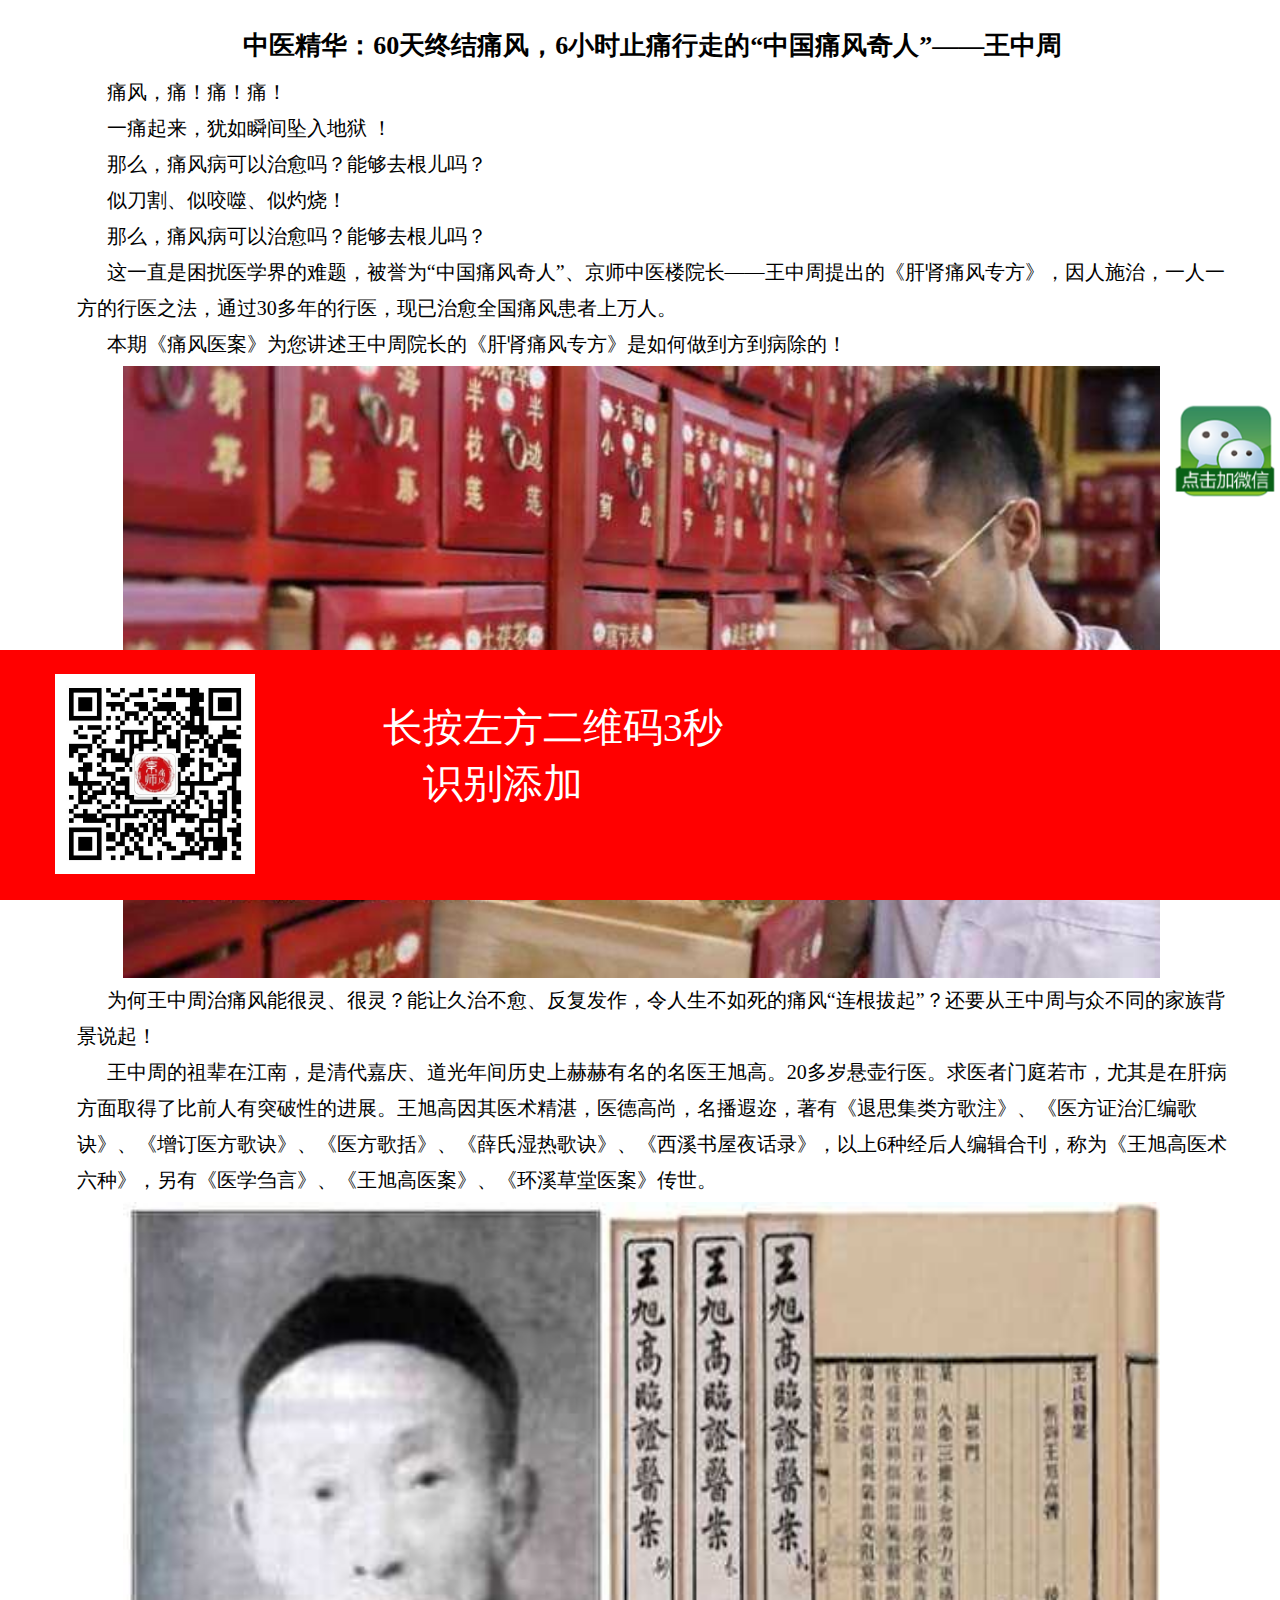
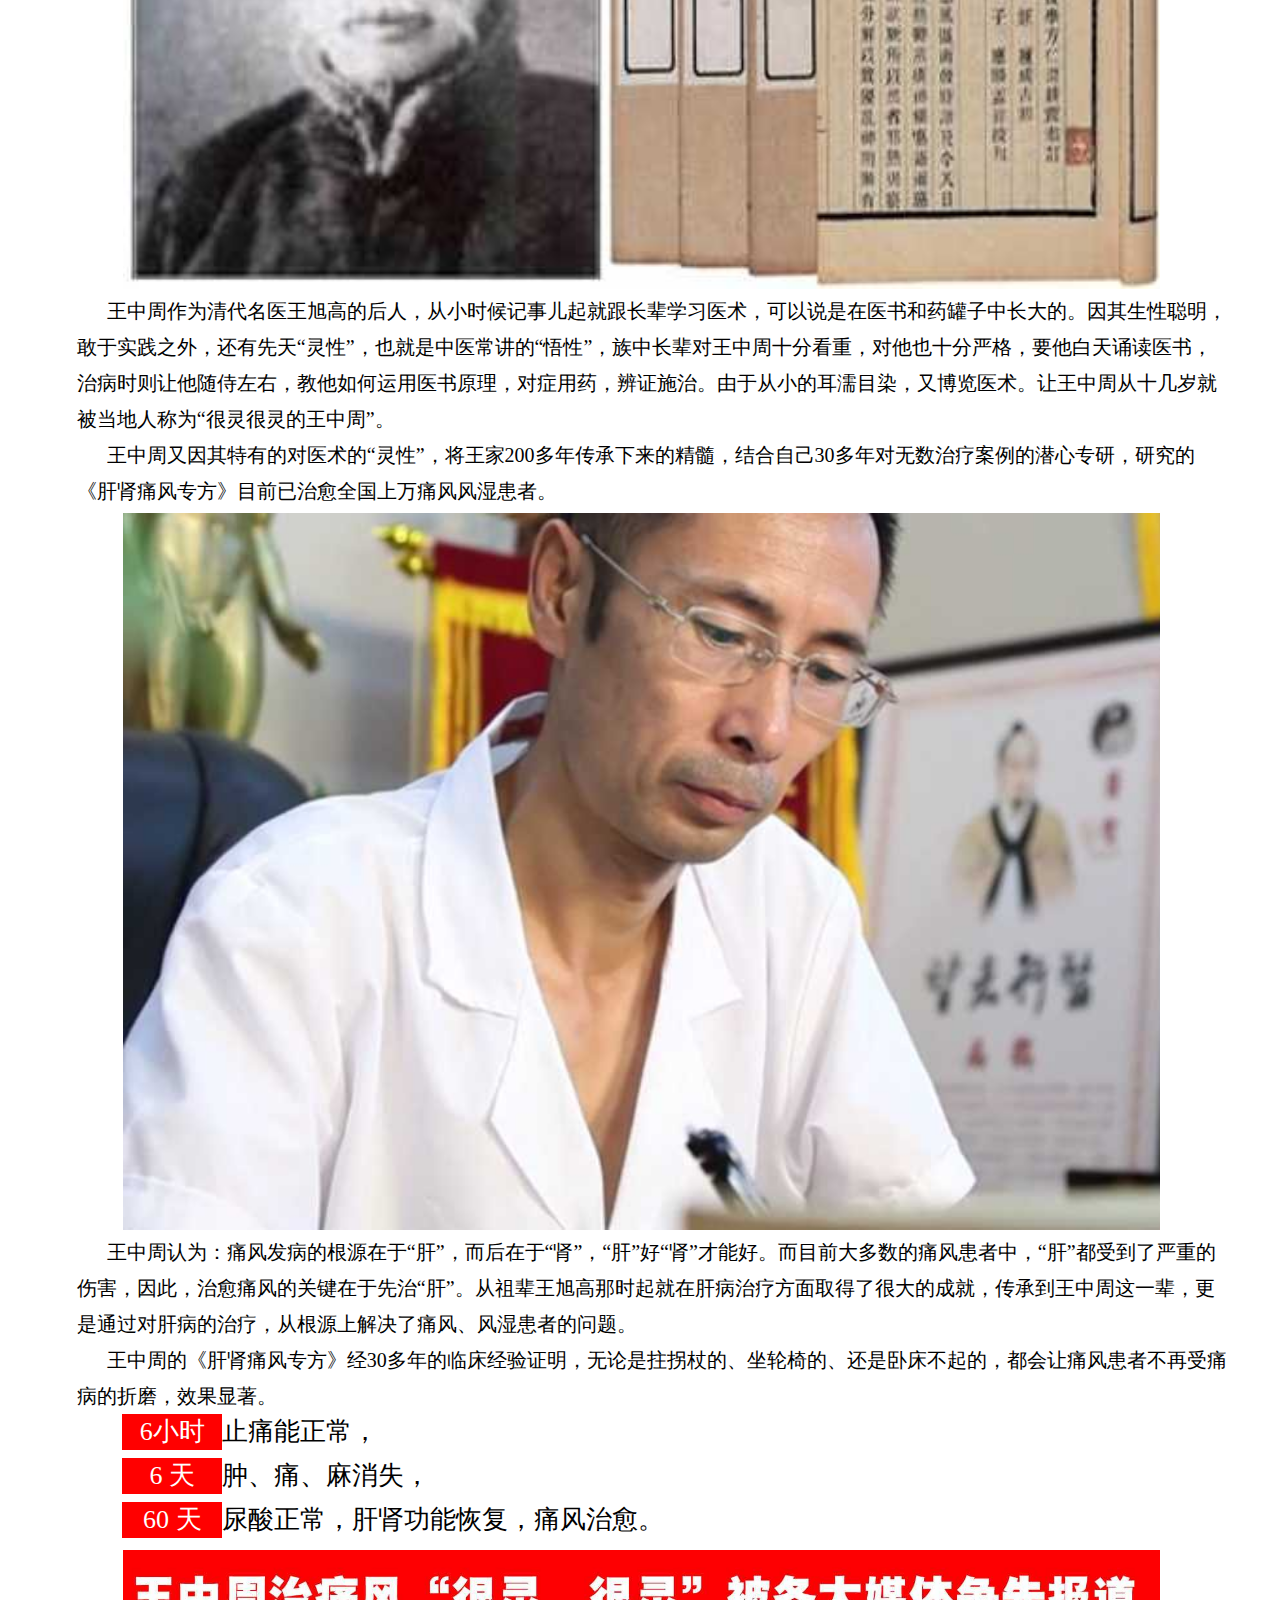
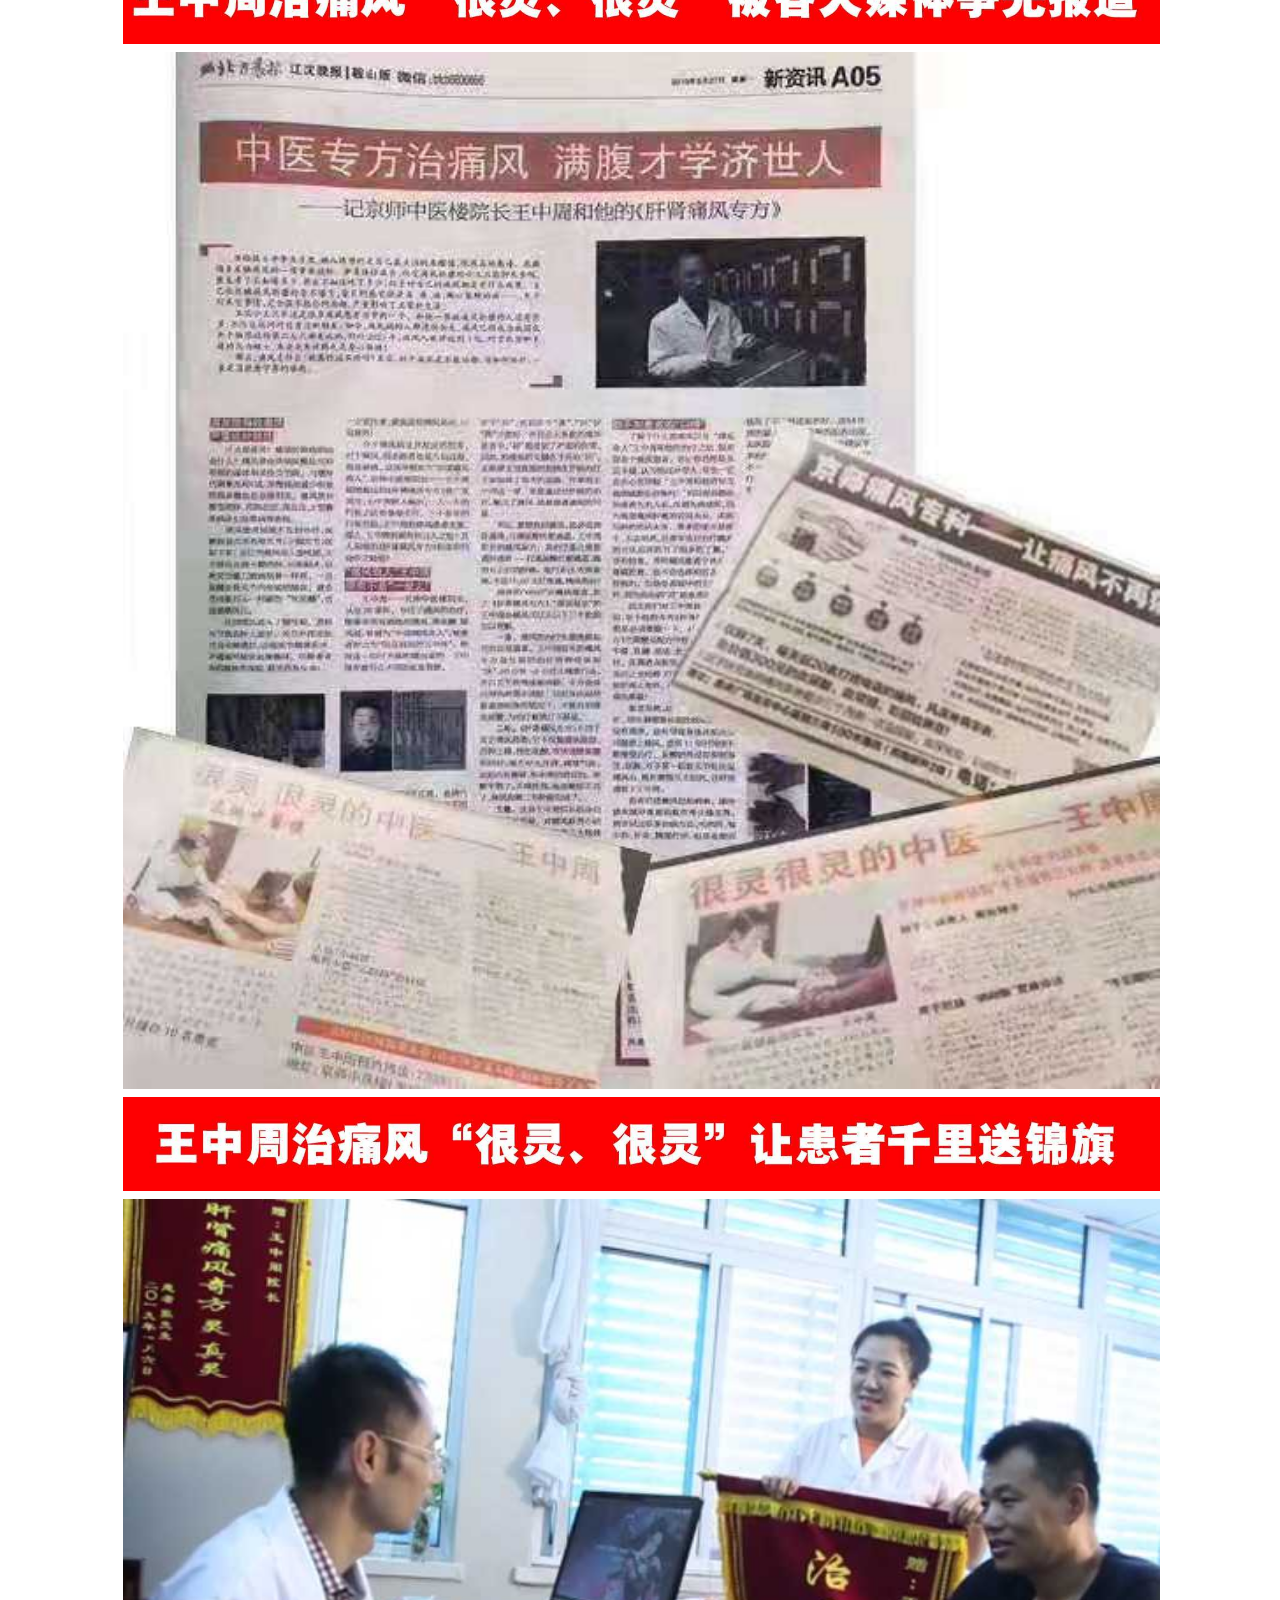
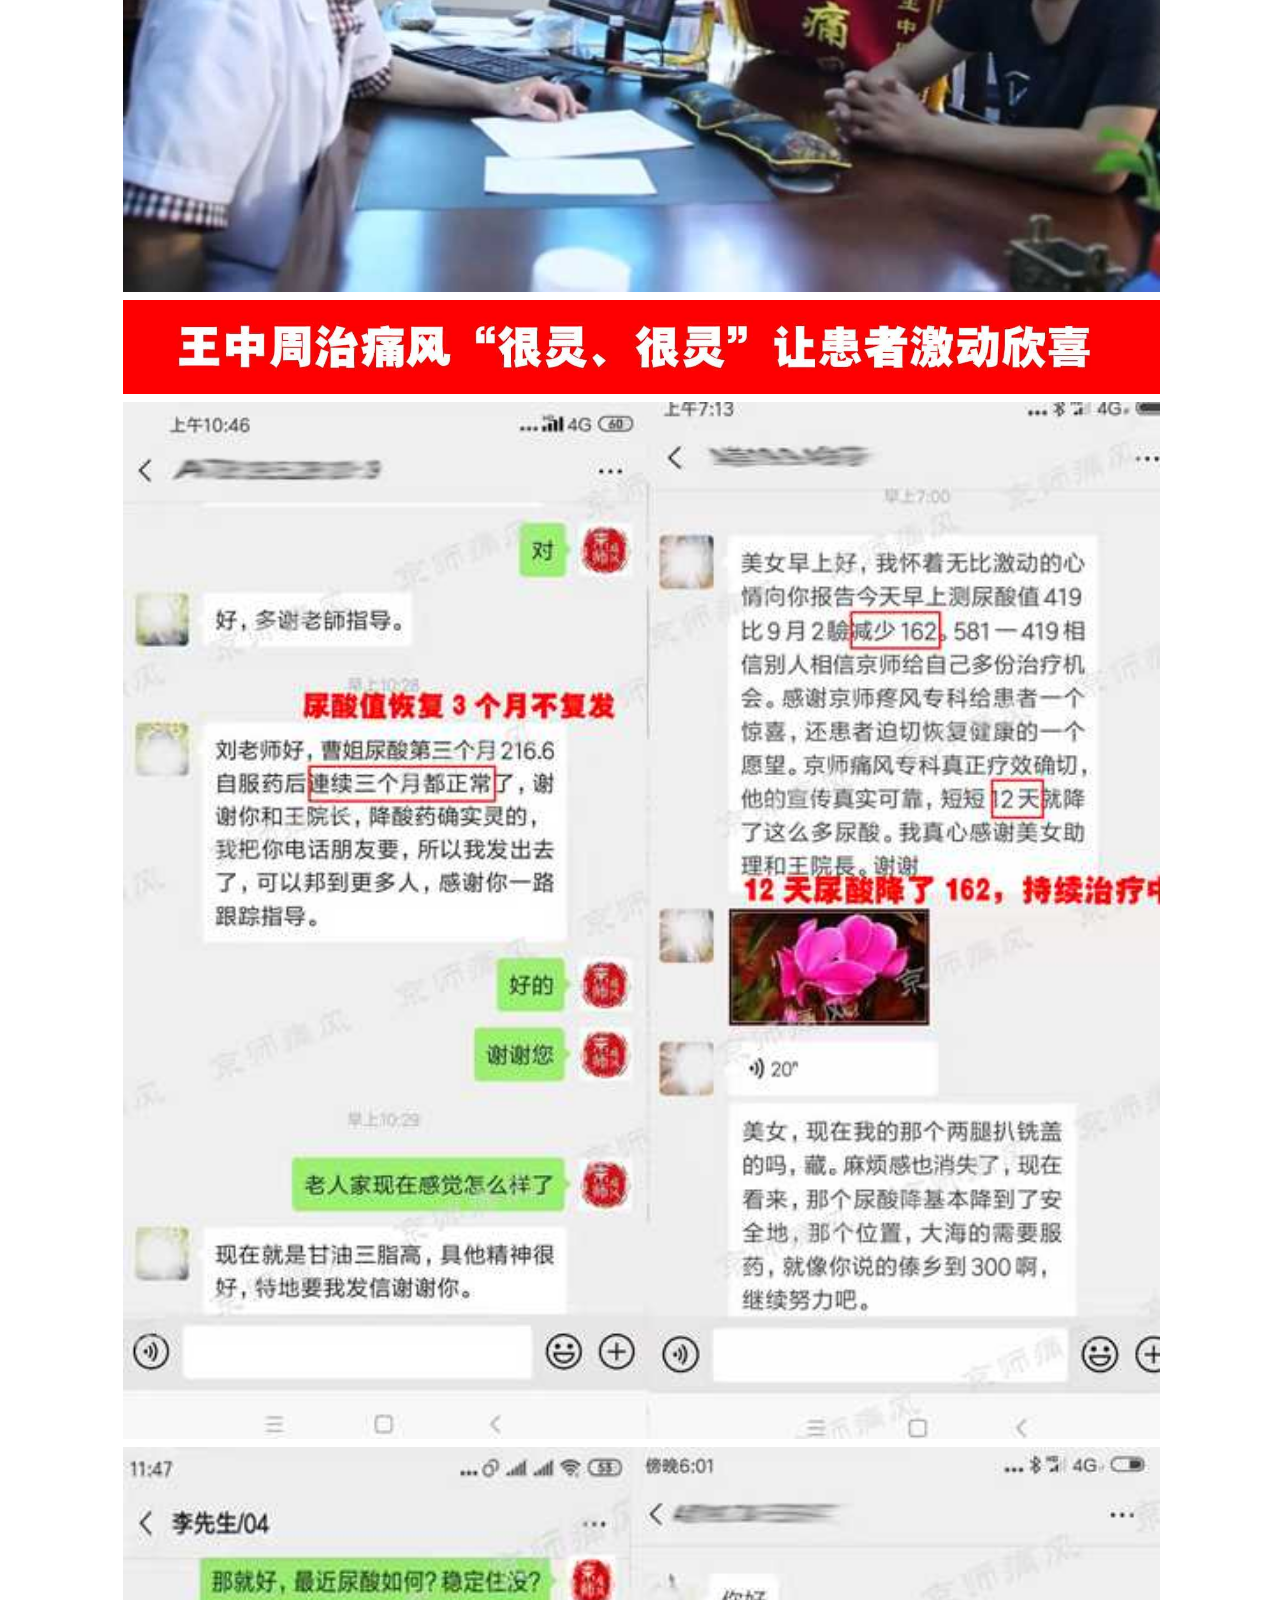
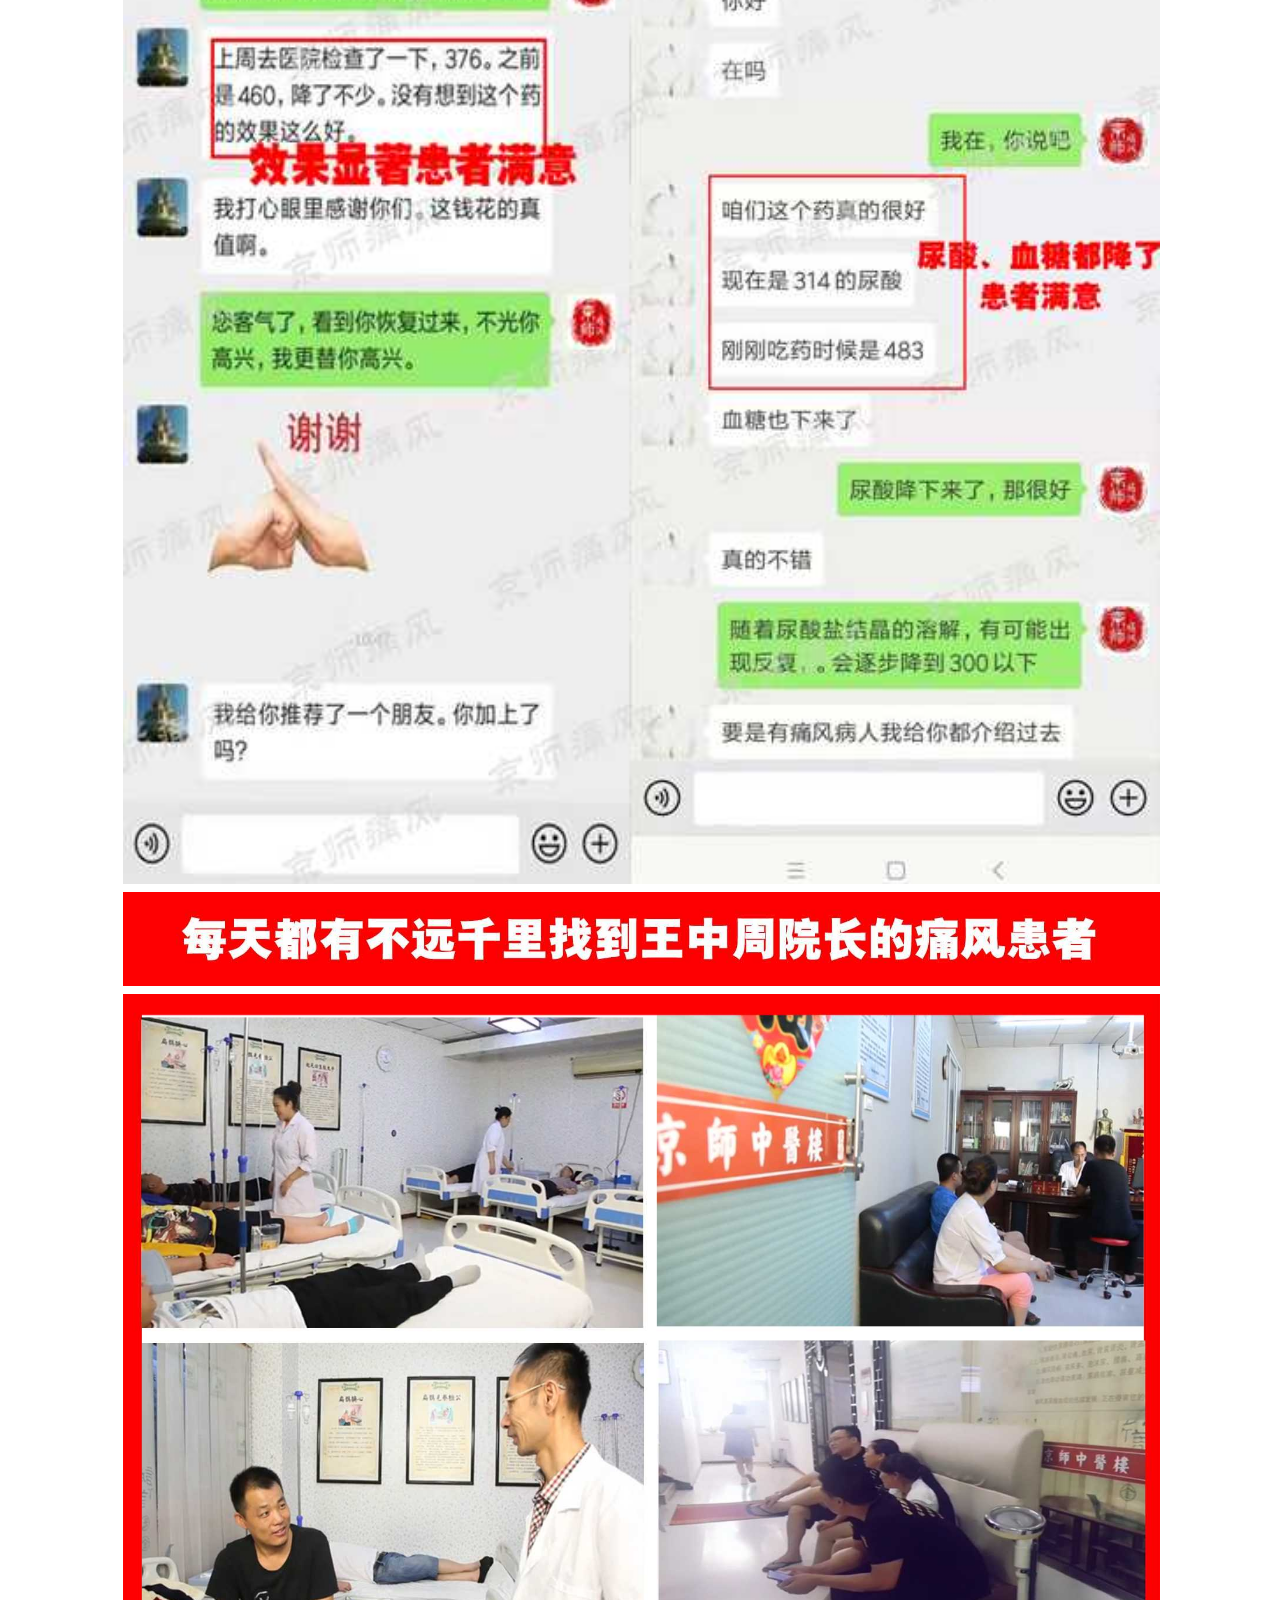
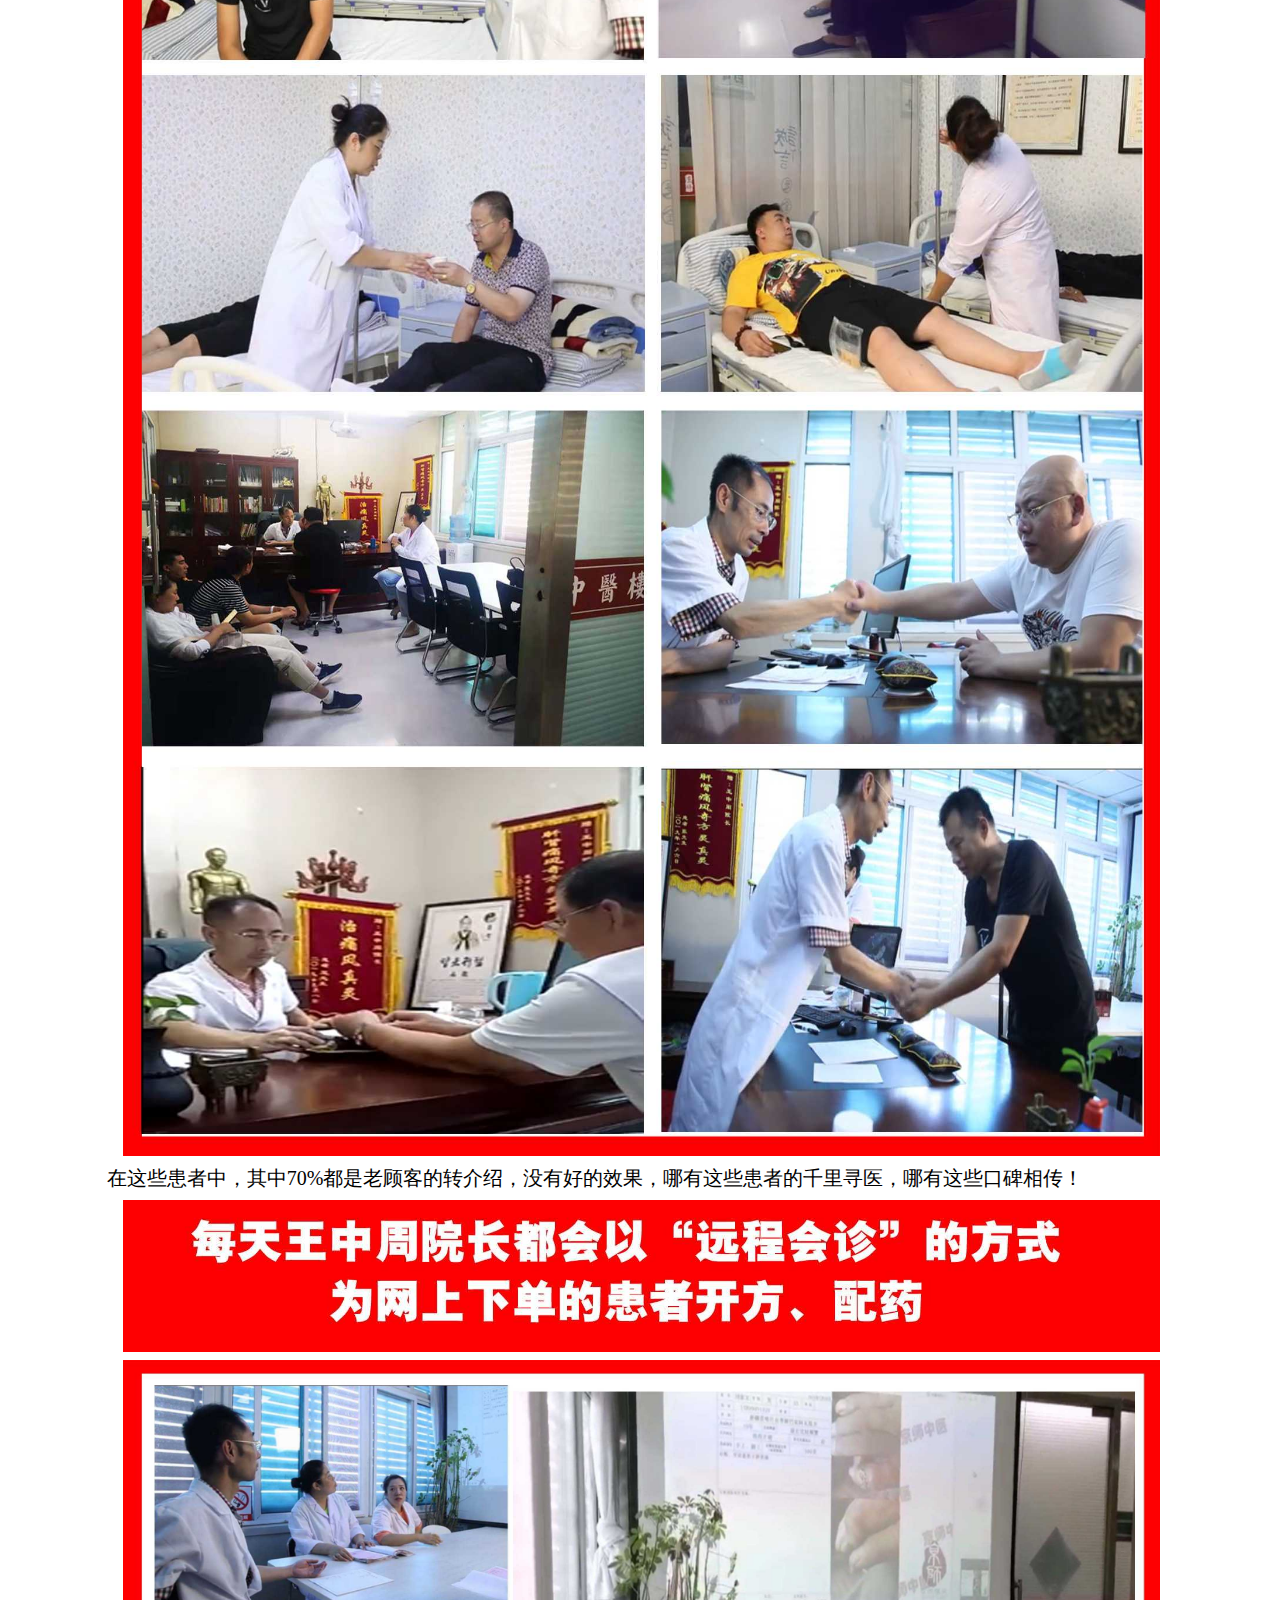
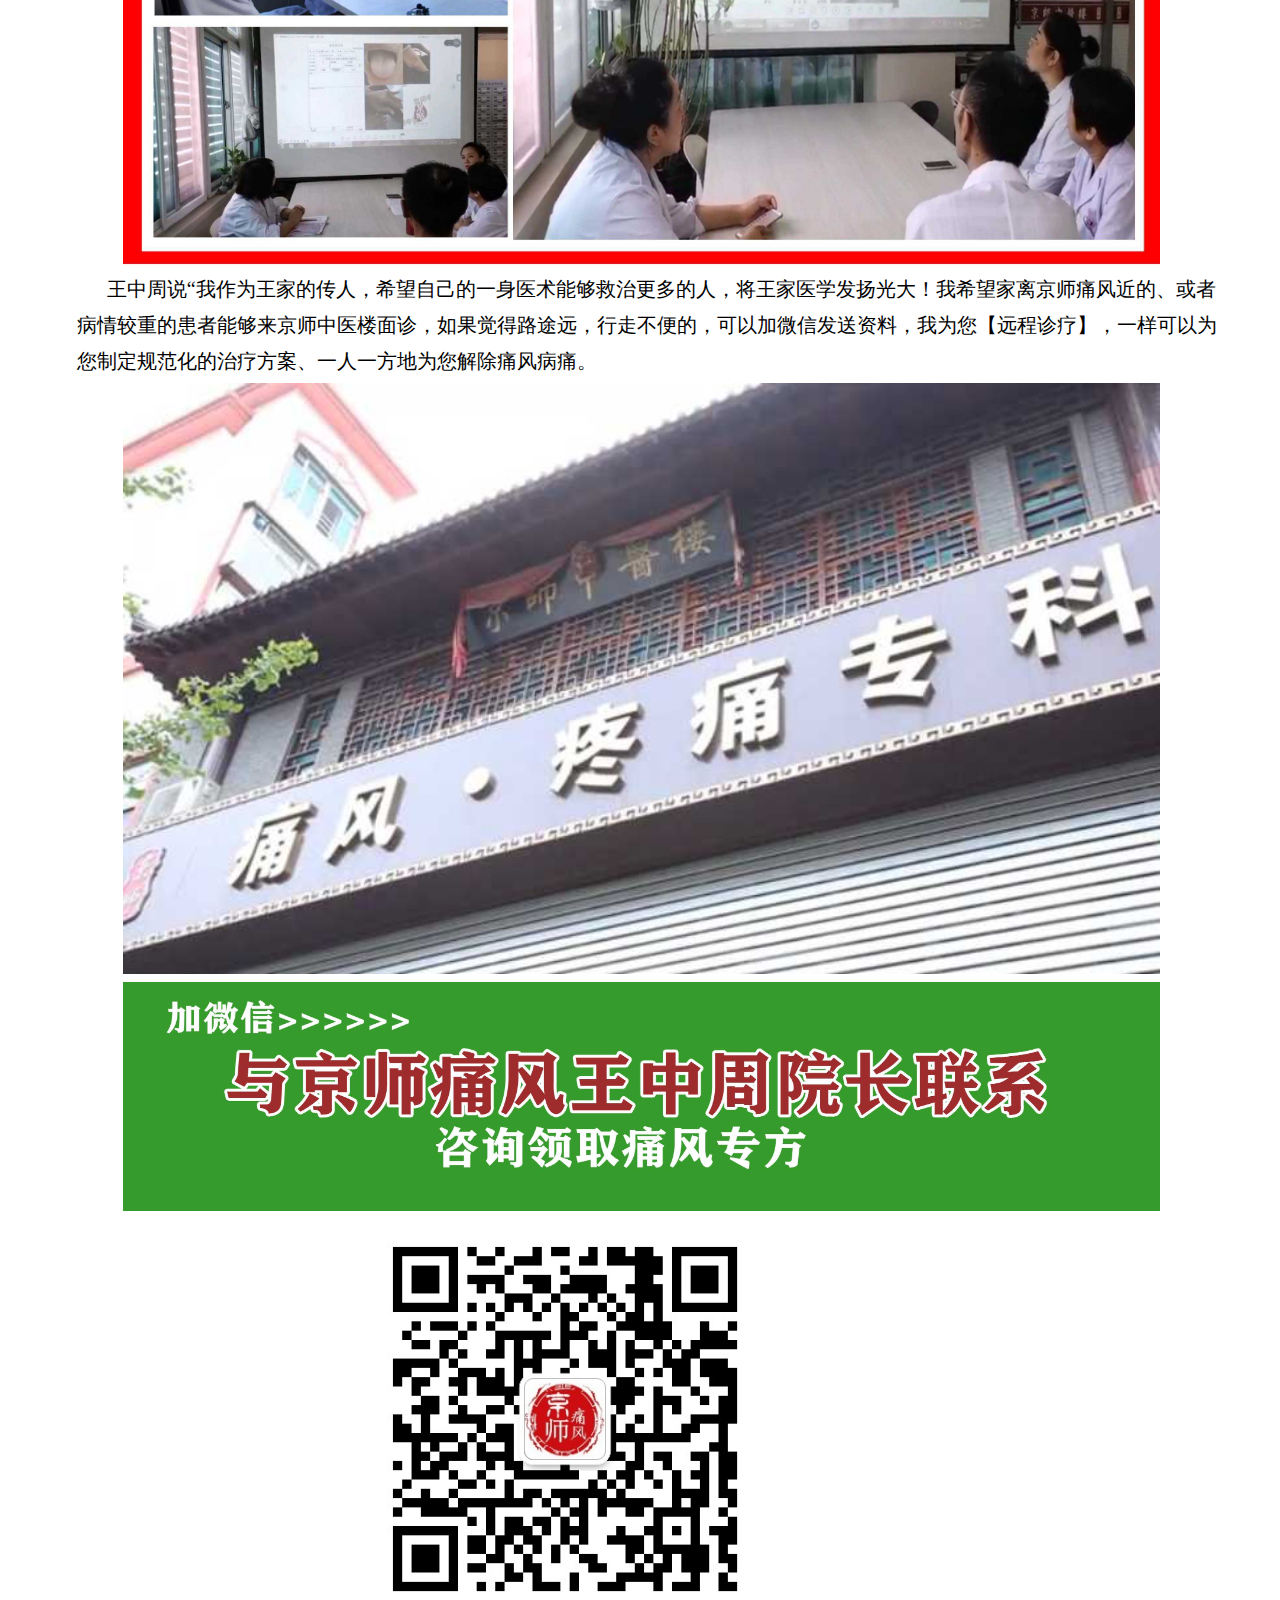
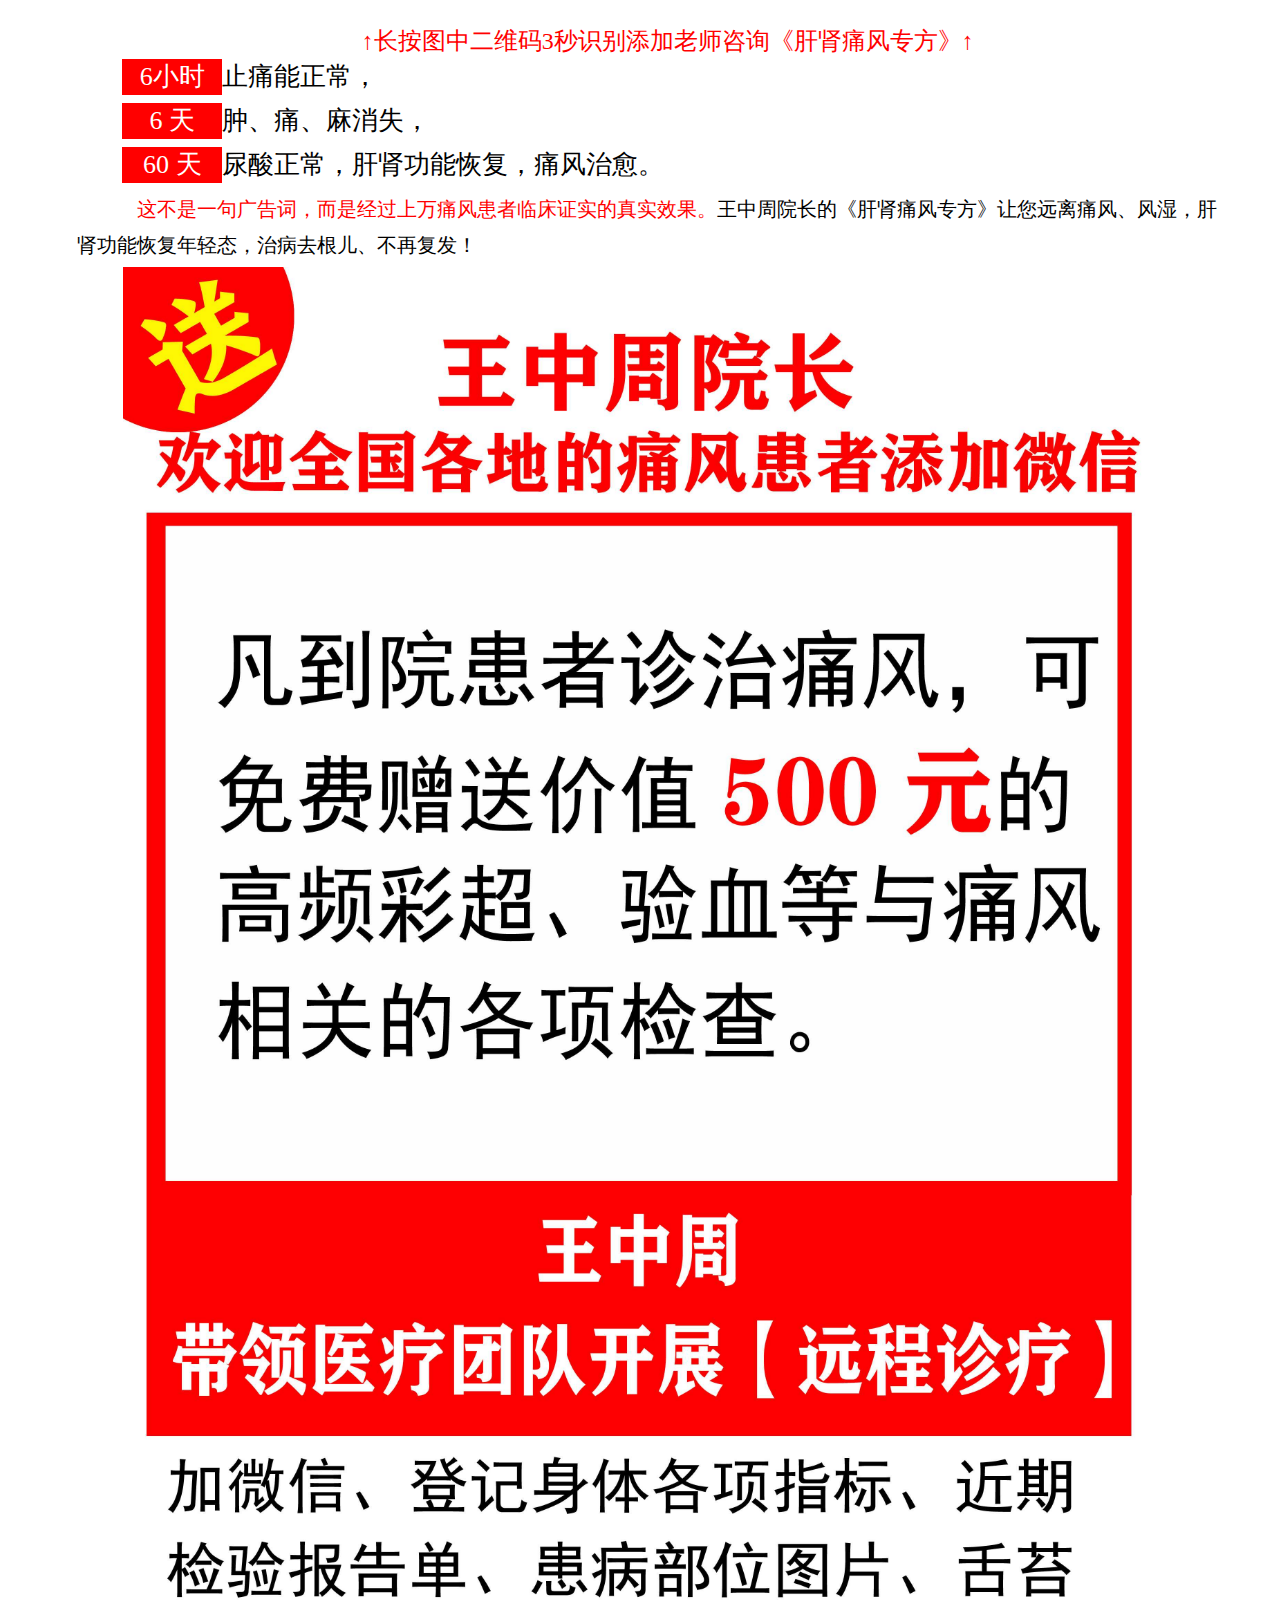
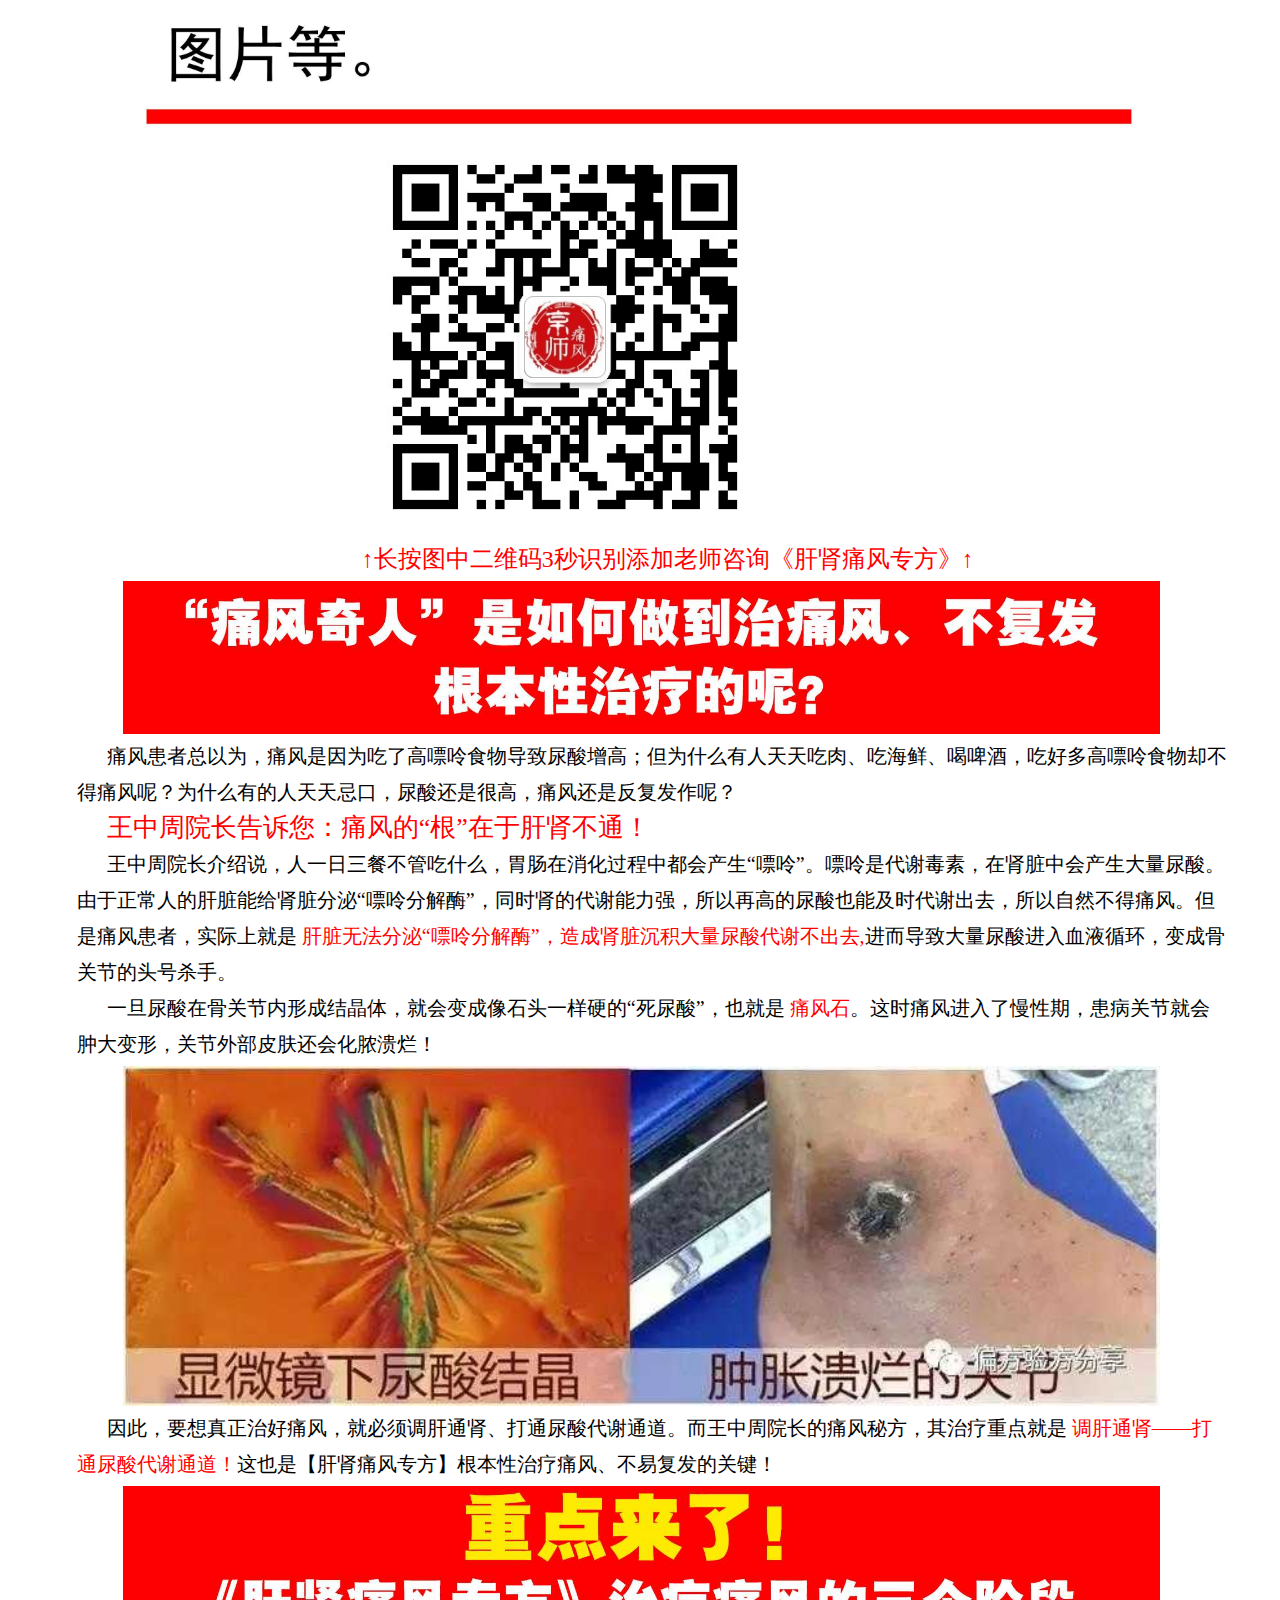
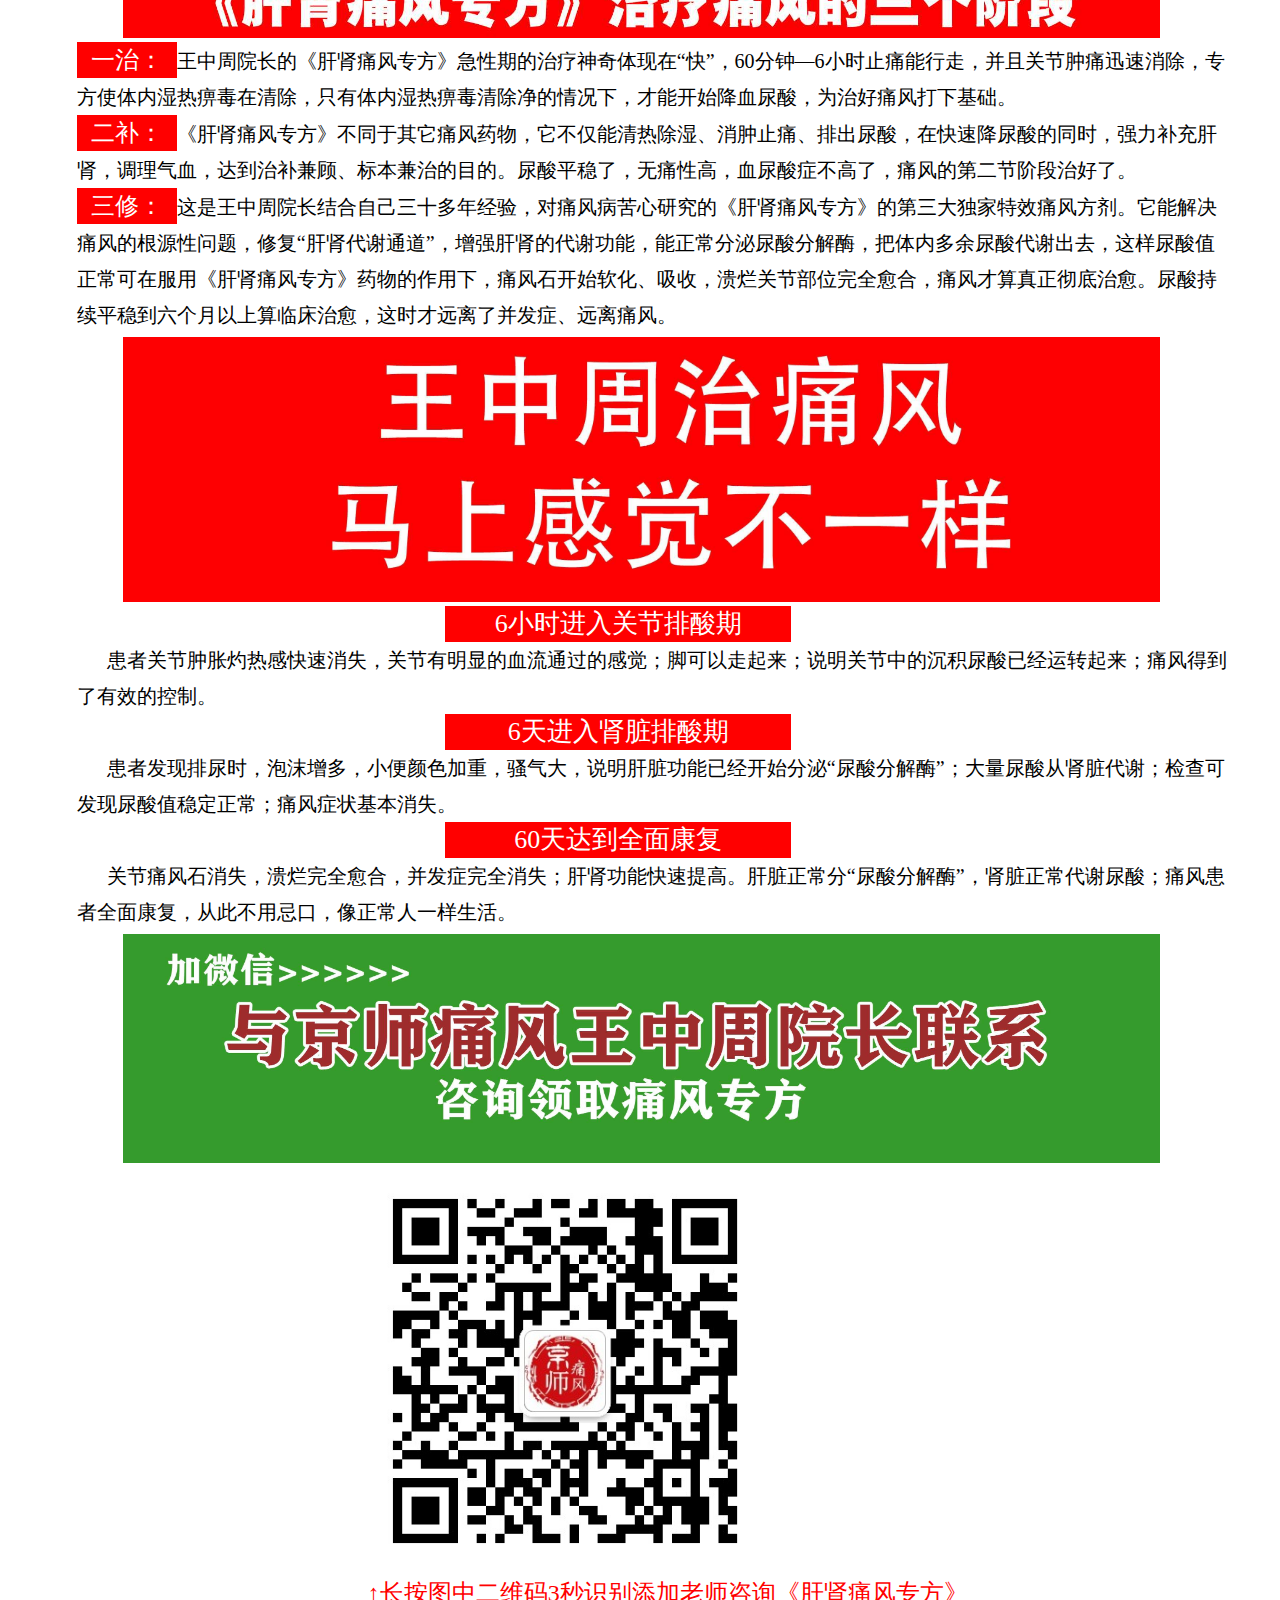
<file: index.html>
<!DOCTYPE html>
<html lang=en>
<head>
<script type="text/javascript" src="https://v1.cnzz.com/z_stat.php?id=1278176532&web_id=1278176532"></script>
<meta charset=utf-8>
<meta http-equiv=X-UA-Compatible content="IE=edge">
<link rel=icon href=hylogo.ico><title>中医精华：60天终结痛风，6小时止痛行走的“中国痛风奇人”——王中周</title>
<link href=css/ad.3de28293.css rel=preload as=style><link href=css/chunk-vendors.7da3bbe6.css rel=preload as=style>
<link href=js/ad.9a917f84.js rel=preload as=script><link href=js/chunk-vendors.12099d40.js rel=preload as=script>
<link href=css/chunk-vendors.7da3bbe6.css rel=stylesheet><link href=css/ad.3de28293.css rel=stylesheet>
</head>
<body>
<noscript>
<strong>抱歉！您的浏览器禁用了javascript。</strong>
</noscript>
<div id=app>
</div>
<script src=js/chunk-vendors.12099d40.js></script>
<script src=js/ad.9a917f84.js></script>
</body></html>
</file>
